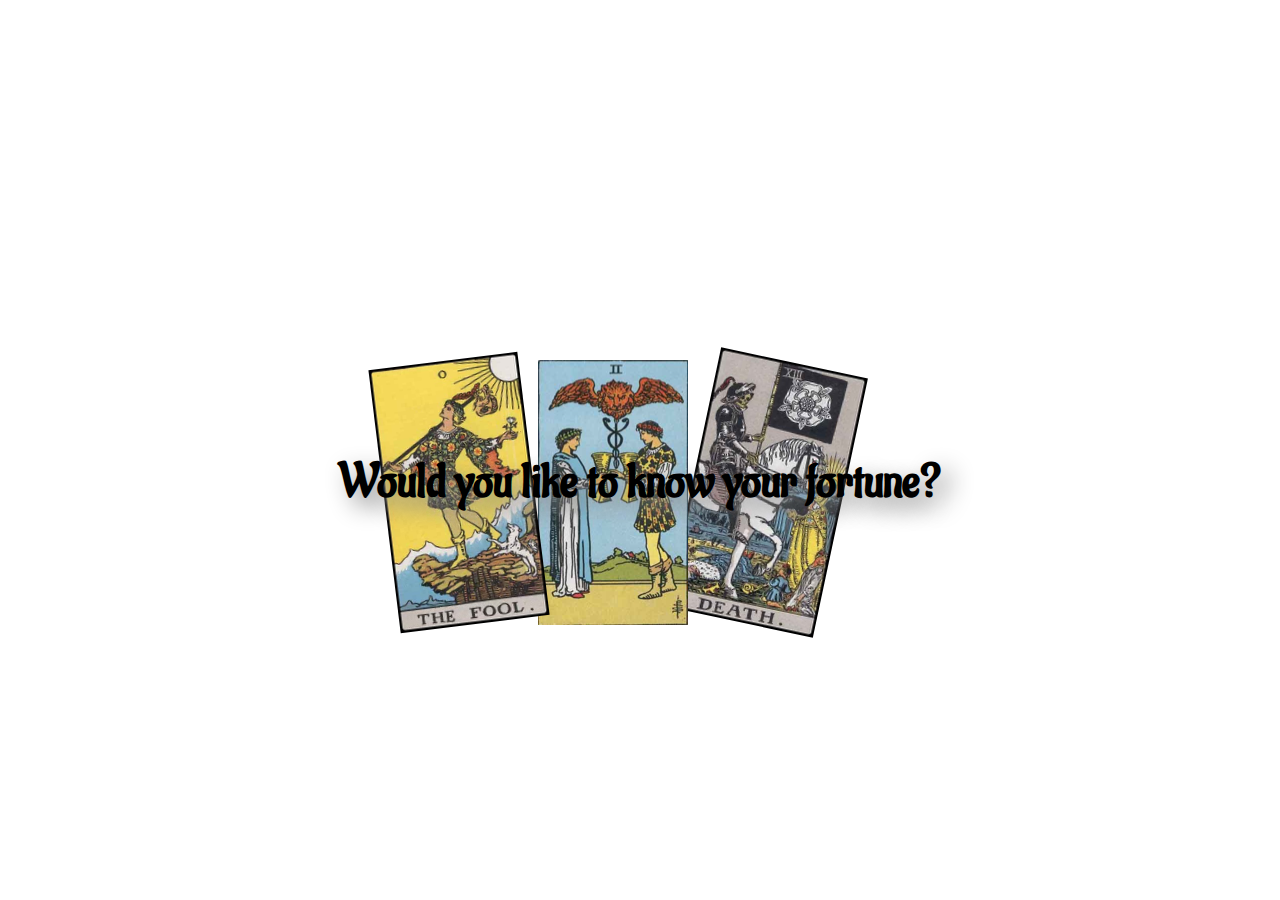
<file: index.html>
<!DOCTYPE html>
<html lang="en">
<head>
    <link rel="stylesheet" href="main.css">
    <link href="https://fonts.googleapis.com/css?family=Aladin" rel="stylesheet">
    <link href="https://fonts.googleapis.com/css?family=Dr+Sugiyama|Mrs+Sheppards" rel="stylesheet">
    <link href="https://fonts.googleapis.com/css?family=Kristi|Molle:400i" rel="stylesheet">
    <script src="https://cdnjs.cloudflare.com/ajax/libs/jquery/3.1.1/jquery.min.js"></script>
    <script src="main.js"></script>
    
    <meta charset="UTF-8">
    <title>Physic Readings</title>
</head>
<body>
    <div class="question">
        <h1 class="middle" id="middle" onclick="bigQuestion()">Would you like to know your fortune?</h1>
    </div>
    <div class="cards">
        <img id="card1" src="/images/0_TheFool.png" alt="" onmouseenter="getElementById('card1').id = 'card1-animate';">
        <img id="card2" src="/images/65_2ofCups.png" alt="" onmouseenter="getElementById('card2').id = 'card2-animate';">
        <img id="card3" src="/images/13_Death.png" alt="" onmouseenter="getElementById('card3').id = 'card3-animate';">

    </div>
</body>
</html>
</file>
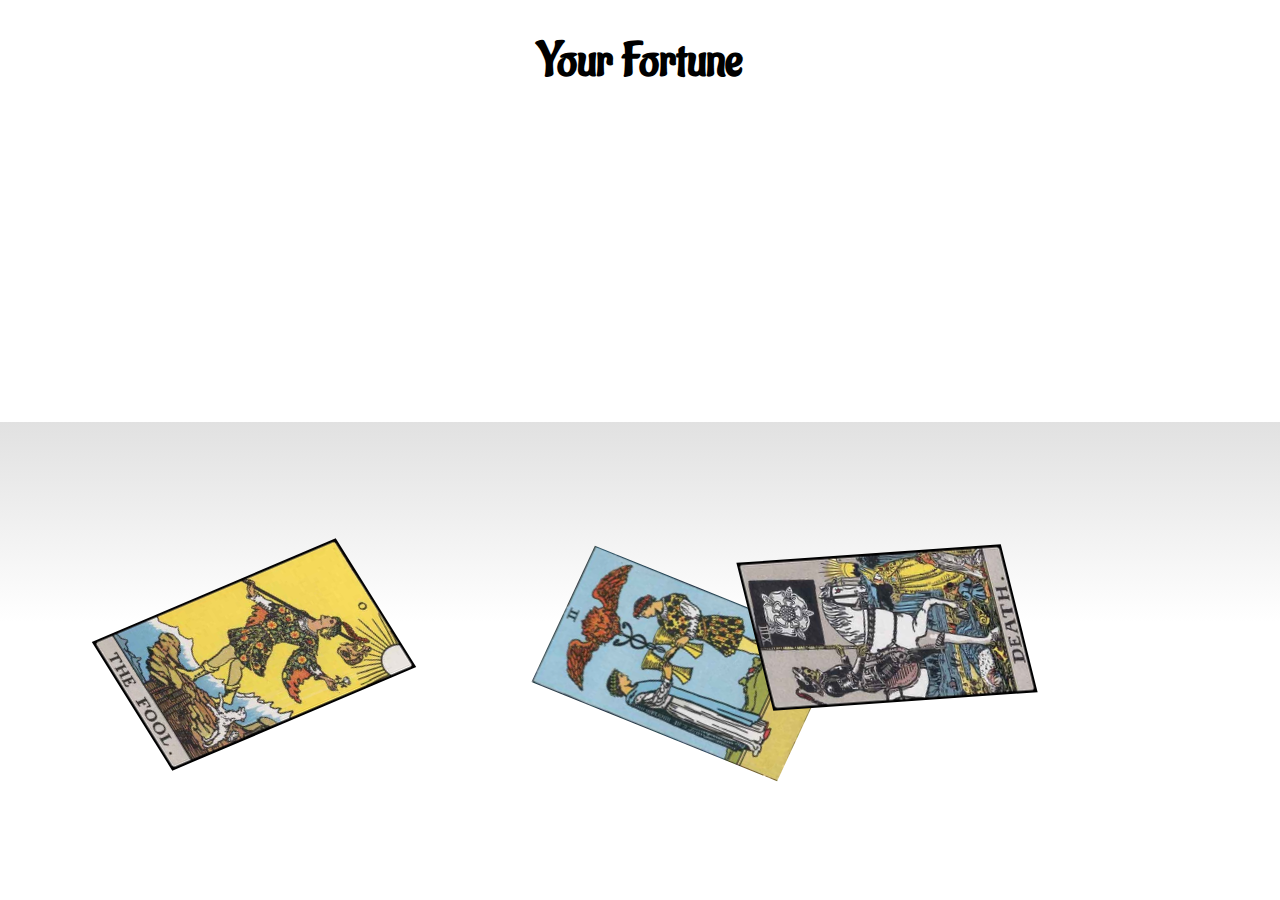
<file: fortune.html>
<!DOCTYPE html>
<html lang="en">
<head>
    <meta charset="UTF-8">
    <title>Your Fortune</title>
    
    <link rel="stylesheet" href="main.css">
    <link href="https://fonts.googleapis.com/css?family=Aladin" rel="stylesheet">
    <link href="https://fonts.googleapis.com/css?family=Dr+Sugiyama|Mrs+Sheppards" rel="stylesheet">
    <link href="https://fonts.googleapis.com/css?family=Kristi|Molle:400i" rel="stylesheet">
    <script src="https://cdnjs.cloudflare.com/ajax/libs/jquery/3.1.1/jquery.min.js"></script>
    <script src="main.js"></script>
    
</head>
<body>
    <div class="fortune">
        <h1>Your Fortune</h1>
    </div>
    
    <div class="fortune-cards">
        <img id="fortune-card1" src="/images/0_TheFool.png" alt="" onmouseenter="getElementById('fortune-card1').id = 'fortune-card1-animate';" onmouseleave="getElementById('fortune-card1-animate').id = 'fortune-card1'">
        <img id="fortune-card2" src="/images/65_2ofCups.png" alt="" onmouseenter="getElementById('fortune-card2').id = 'fortune-card2-animate';" onmouseleave="getElementById('fortune-card2-animate').id = 'fortune-card2'">
        <img id="fortune-card3" src="/images/13_Death.png" alt="" onmouseenter="getElementById('fortune-card3').id = 'fortune-card3-animate';" onmouseleave="getElementById('fortune-card3-animate').id = 'fortune-card3'">
    </div>
    <div class="baseboard"></div>
</body>
</html>
</file>
<file: main.css>
.question {
    font-family: 'Aladin', cursive;
    text-align: center;
    font-size: 150%;
}

.fortune {
    font-family: 'Aladin', cursive;
    text-align: center;
    font-size: 150%;
}

.fortune-animated {
    -webkit-animation: fortune-animated 2s 1; 
    animation: fortune-animated 2s 1;
    -webkit-animation-timing-function: ease-in;
    -webkit-animation-delay: 0s; 
    animation-delay: 0s;
    animation-fill-mode: both;
}

.cards {
    position: absolute;
    top: 50%;
    left: 50%;
    margin-right: -50%;
    transform: translate(-50%, -50%);
    z-index: -5;
    height: 100vh;
    width: 100vw;
    overflow: hidden;
}

.fortune-cards {
    position: absolute;
    top: 50%;
    left: 50%;
    margin-right: -50%;
    transform: translate(-50%, -50%);
    height: 100vh;
    width: 100vw;
    overflow: hidden;
}

.middle {
    position: absolute;
    top: 50%;
    left: 50%;
    margin-right: -50%;
    transform: translate(-50%, -50%);
    text-shadow: 10px 10px 25px #888888;
    color: black;
}

#middle-animated {
    -webkit-animation: middle-animated 2s 1; 
    animation: middle-animated 2s 1;
    -webkit-animation-timing-function: linear;
    -webkit-animation-delay: 0s; 
    animation-delay: 0s;
    animation-fill-mode: both;
}

@-webkit-keyframes middle-animated {
    from {
        opacity: 1;
        visibility: visible;
    }
    to {
        opacity: 0;
        visibility: hidden;
    }
}

.question :hover {
    color: ivory;
    -webkit-text-stroke: 0.5px black;
}

.question :active {
    color: black;
}

#card1 {
    -webkit-transform: rotate(-7deg);
    transform: rotate(-7deg);
    position: relative;
    top: 40vh;
    left: 30vw;
    z-index: -5;
}

#card1-animate {
    position: relative;
    -webkit-animation: card1 5s 1; 
    animation: card1 7s 1;
    -webkit-animation-timing-function: ease;
    -webkit-animation-delay: 0s; 
    animation-delay: 0s;
    animation-fill-mode: both;
}

@-webkit-keyframes card1 {
    from {top: 50vh; left: 30vw; transform: rotate(-7deg);}
    to {top: 1000px; left: 30vw; transform: rotate(38deg);}
}

@keyframes card1 {
    from {top: 50vh; left: 30vw; transform: rotate(-7deg);}
    to {top: 1000px; left: 30vw; transform: rotate(38deg);}
}

#fortune-card1 {
    position: relative;
    -webkit-animation: fortune-card1-animate 5s 1; 
    animation: fortune-card1-animate 2s 1;
    -webkit-transform: rotate(7deg);
    transform: rotate(67deg) skewY(-9deg); 
    position: relative;
    float: left;
    top: 58vh;
    left: 14vw;
    z-index: 5;
}

#fortune-card1-animate {
    position: relative;
    float: left;
    -webkit-animation: fortune-card1 5s 1; 
    animation: fortune-card1 2s 1;
    -webkit-transform: rotate(0deg);
    transform: rotate(0deg) skewY(0deg);
    top: 20vh;
    left: 10vw;
}

@-webkit-keyframes fortune-card1 {
    from {
        top: 58vh; 
        left: 14vw; 
        transform: rotate(67deg) skewY(-9deg);
    }
    to {
        top: 20vh; 
        left: 10vw; 
        transform: rotate(0deg) skewY(0deg);
    }
}

@keyframes fortune-card1 {
    from {
        top: 58vh; 
        left: 14vw; 
        transform: rotate(67deg) skewY(-9deg);
    }
    to {
        top: 20vh; 
        left: 10vw; 
        transform: rotate(0deg) skewY(0deg);
    }
}

#card2 {
    -webkit-transform: rotate(0deg); 
    transform: rotate(0deg);
    position: relative;
    top: 40vh;
    left: 30vw;
    z-index: -10;
}

#card2-animate {
    position: relative;
    -webkit-animation: card2 5s 1; 
    animation: card2 5s 1;
    -webkit-animation-timing-function: ease;
    -webkit-animation-delay: 0s; 
    animation-delay: 0s;
    animation-fill-mode: both;
}

@-webkit-keyframes card2 {
    from {top: 50vh; left: 30vw; transform: rotate(0deg);}
    to {top: 1000px; left: 30vw; transform: rotate(-29deg);}
}

@keyframes card2 {
    from {top: 50vh; left: 30vw; transform: rotate(0deg);}
    to {top: 1000px; left: 30vw; transform: rotate(-29deg);}
}


#fortune-card2 {
    -webkit-transform: rotate(-68deg) skewY(3deg); 
    transform: rotate(-68deg) skewY(3deg);
    position: relative;
    float: left;
    top: 59vh;
    left: 36vw;
/*     z-index: -10; */
}

#fortune-card2-animate {
    position: relative;
    float: left;
    -webkit-animation: fortune-card2 5s 1; 
    animation: fortune-card2 2s 1;
    -webkit-transform: rotate(0deg);
    transform: rotate(0deg) skewY(0deg);
    top: 20vh;
    left: 10vw;
}

@-webkit-keyframes fortune-card2 {
    from {top: 59vh; left: 26vw; transform: rotate(-68deg) skewY(3deg);}
    to {top: 20vh; left: 10vw; transform: rotate(0deg) skewY(0deg);}
}

@keyframes fortune-card2 {
    from {top: 59vh; left: 26vw; transform: rotate(-68deg) skewY(3deg);}
    to {top: 20vh; left: 10vw; transform: rotate(0deg) skewY(0deg);}
}

#card3 {
    -webkit-transform: rotate(12deg); 
    transform: rotate(12deg);
    position: relative;
    top: 40vh;
    left: 30vw;
    z-index: -50;
}

#card3-animate {
    position: relative;
    -webkit-animation: card3 5s 1; 
    animation: card3 9s 1;
    -webkit-animation-timing-function: ease;
    -webkit-animation-delay: 1s; 
    animation-delay: 0s;
    animation-fill-mode: both;
}

#fortune-card3 {
    -webkit-transform: rotate(-94deg); 
    transform: rotate(-94deg) skewY(-10deg);
    position: relative;
    float: left;
    top: 55vh;
    left: 40vw;
}

#fortune-card3-animate {
    position: relative;
    clear: both;
    -webkit-animation: fortune-card3 5s 1; 
    animation: fortune-card3 2s 1;
    -webkit-transform: rotate(0deg);
    transform: rotate(0deg) skewY(0deg);
    top: 20vh;
    left: 5vw;
}

@-webkit-keyframes fortune-card3 {
    from {
        top: 55vh;
        left: 40vw;
        transform: rotate(-94deg) skewY(-10deg);
    }
    to {
        top: 20vh; 
        left: 5vw; 
        transform: rotate(0deg) skewY(0deg);
    }
}

@keyframes fortune-card3 {
    from {
        top: 55vh;
        left: 40vw;
        transform: rotate(-94deg) skewY(-10deg);
    }
    to {
        top: 20vh; 
        left: 5vw; 
        transform: rotate(0deg) skewY(0deg);}
}

.fortune-title {
    font-family: 'Kristi', cursive;
}

.baseboard {
    position: absolute;
    left: 0px;
    width: 100vw;
    height: 200px;
/*     margin-left: 0px; */
    margin-top: 300px;
    background: linear-gradient(rgba(225,225,225,1), rgba(255,255,255,0));
    z-index: -105;
}

@-webkit-keyframes card3 {
    from {top: 50vh; left: 30vw; transform: rotate(7deg);}
    to {top: 1000px; left: 30vw; transform: rotate(-82deg);}
}

@keyframes card3 {
    from {top: 50vh; left: 30vw; transform: rotate(7deg);}
    to {top: 1000px; left: 30vw; transform: rotate(-82deg);}
}

@keyframes fortune-animated {
    from {
        top: 1000px;
    }
    to {
        top: 0px;
    }
}
</file>
